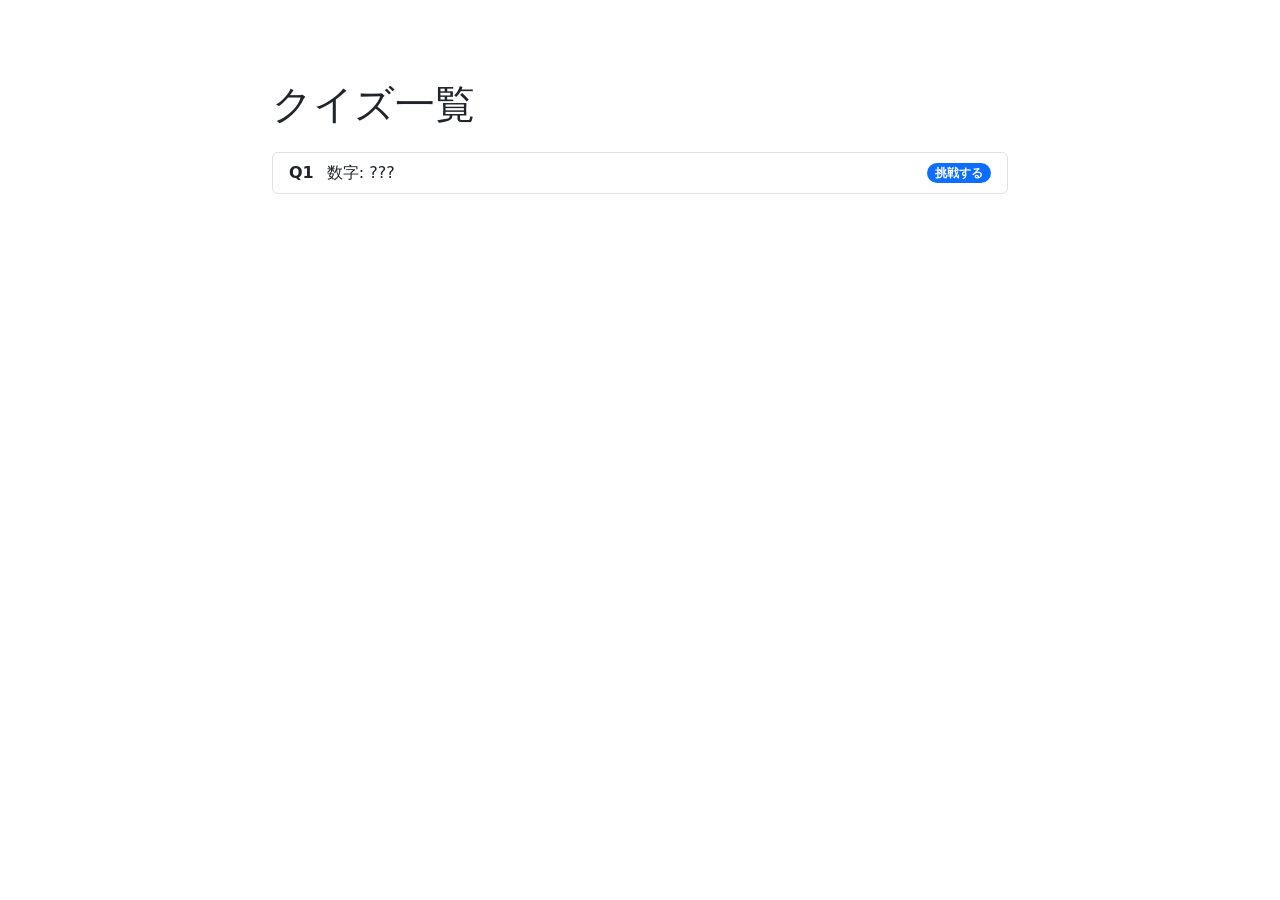
<file: src/main/resources/templates/index.html>
<!DOCTYPE html>
<html lang="ja" xmlns:th="http://www.thymeleaf.org">
<head>
    <meta charset="UTF-8">
    <meta name="viewport" content="width=device-width, initial-scale=1">
    <title>この数字、なんの数字？</title>
    <link href="https://cdn.jsdelivr.net/npm/bootstrap@5.3.3/dist/css/bootstrap.min.css"
          rel="stylesheet">
    <link rel="stylesheet" th:href="@{/css/style.css}">
</head>
<body>
<nav class="navbar navbar-dark navbar-gradient mb-4">
    <div class="container">
        <a class="navbar-brand" th:href="@{/}">この数字、なんの数字？</a>
    </div>
</nav>

<div class="container">
    <div class="row justify-content-center">
        <div class="col-md-8">
            <h1 class="mb-4">クイズ一覧</h1>
            <div class="list-group">
                <a th:each="quiz : ${quizzes}"
                   th:href="@{/quiz/{id}(id=${quiz.id()})}"
                   class="list-group-item list-group-item-action d-flex justify-content-between align-items-center">
                    <span>
                        <strong th:text="'Q' + ${quiz.id()}">Q1</strong>
                        <span class="ms-2" th:text="'数字: ' + ${quiz.number()}">数字: ???</span>
                    </span>
                    <span class="badge bg-primary rounded-pill">挑戦する</span>
                </a>
            </div>
        </div>
    </div>
</div>

<script src="https://cdn.jsdelivr.net/npm/bootstrap@5.3.3/dist/js/bootstrap.bundle.min.js"></script>
</body>
</html>
</file>
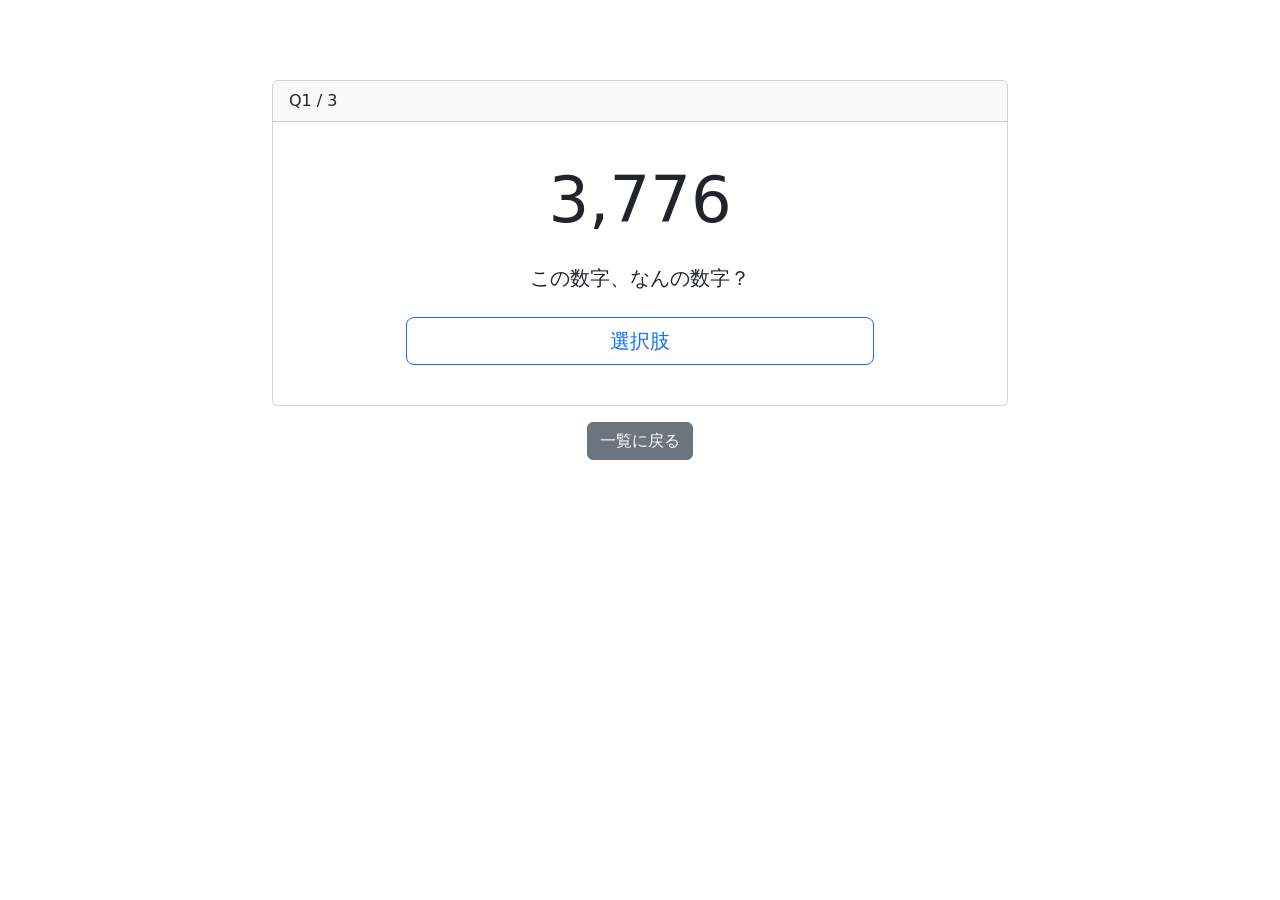
<file: src/main/resources/templates/quiz.html>
<!DOCTYPE html>
<html lang="ja" xmlns:th="http://www.thymeleaf.org">
<head>
    <meta charset="UTF-8">
    <meta name="viewport" content="width=device-width, initial-scale=1">
    <title th:text="'Q' + ${quiz.id()} + ' - この数字、なんの数字？'">クイズ</title>
    <link href="https://cdn.jsdelivr.net/npm/bootstrap@5.3.3/dist/css/bootstrap.min.css"
          rel="stylesheet">
    <link rel="stylesheet" th:href="@{/css/style.css}">
</head>
<body>
<nav class="navbar navbar-dark navbar-gradient mb-4">
    <div class="container">
        <a class="navbar-brand" th:href="@{/}">この数字、なんの数字？</a>
    </div>
</nav>

<div class="container">
    <div class="row justify-content-center">
        <div class="col-md-8">
            <div class="card">
                <div class="card-header">
                    <span th:text="'Q' + ${quiz.id()} + ' / ' + ${totalCount}">Q1 / 3</span>
                </div>
                <div class="card-body text-center">
                    <h2 class="display-3 my-4" th:text="${quiz.number()}">3,776</h2>
                    <p class="lead" th:text="${quiz.question()}">この数字、なんの数字？</p>

                    <form th:action="@{/quiz/{id}/answer(id=${quiz.id()})}" method="post">
                        <div class="d-grid gap-2 col-md-8 mx-auto my-4">
                            <button th:each="choice, iter : ${quiz.choices()}"
                                    type="submit"
                                    name="selectedAnswer"
                                    th:value="${iter.index}"
                                    class="btn btn-outline-primary btn-lg"
                                    th:text="${choice}">
                                選択肢
                            </button>
                        </div>
                    </form>
                </div>
            </div>

            <div class="text-center mt-3">
                <a th:href="@{/}" class="btn btn-secondary">一覧に戻る</a>
            </div>
        </div>
    </div>
</div>

<script src="https://cdn.jsdelivr.net/npm/bootstrap@5.3.3/dist/js/bootstrap.bundle.min.js"></script>
</body>
</html>
</file>
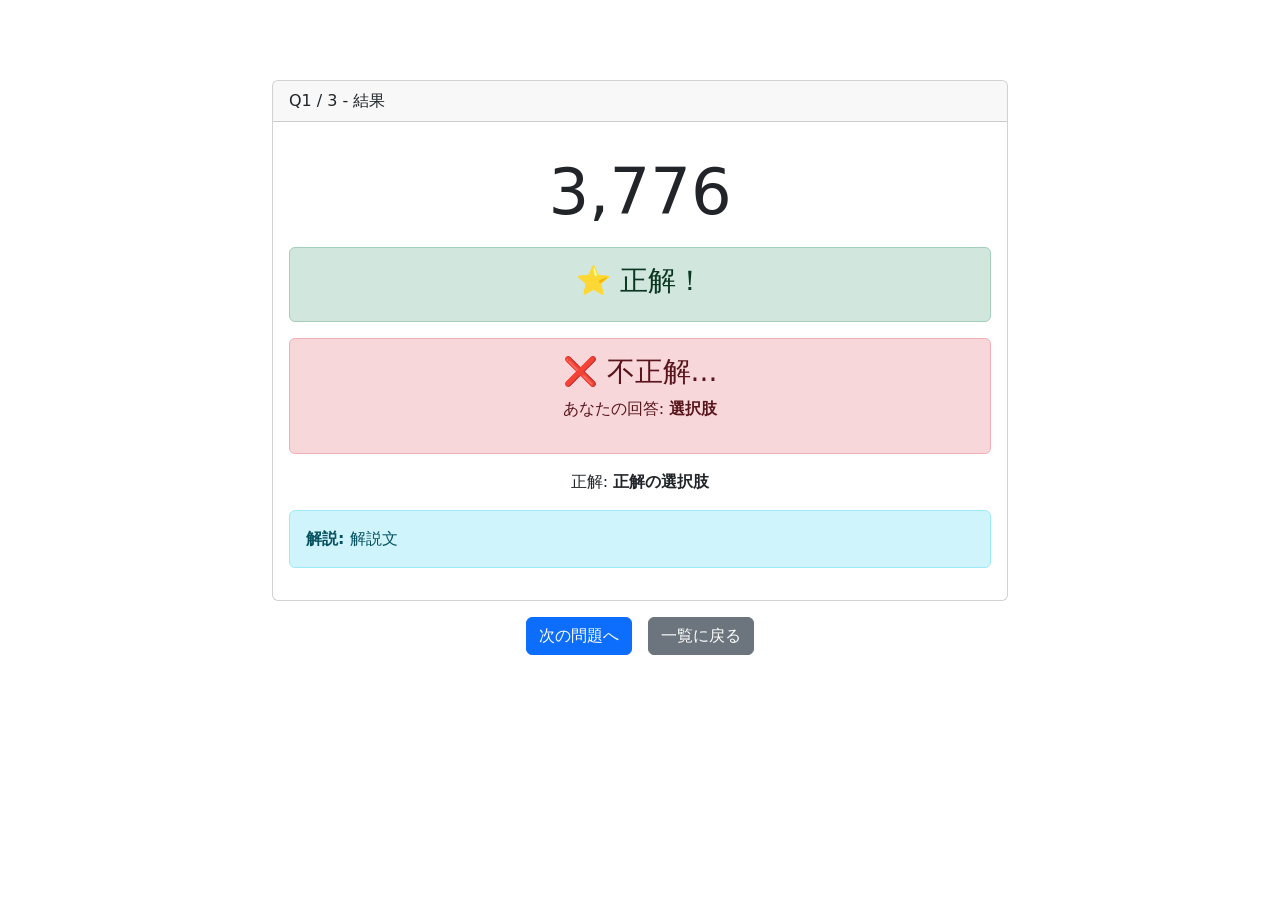
<file: src/main/resources/templates/result.html>
<!DOCTYPE html>
<html lang="ja" xmlns:th="http://www.thymeleaf.org">
<head>
    <meta charset="UTF-8">
    <meta name="viewport" content="width=device-width, initial-scale=1">
    <title th:text="'結果 Q' + ${quiz.id()} + ' - この数字、なんの数字？'">結果</title>
    <link href="https://cdn.jsdelivr.net/npm/bootstrap@5.3.3/dist/css/bootstrap.min.css"
          rel="stylesheet">
    <link rel="stylesheet" th:href="@{/css/style.css}">
</head>
<body>
<nav class="navbar navbar-dark navbar-gradient mb-4">
    <div class="container">
        <a class="navbar-brand" th:href="@{/}">この数字、なんの数字？</a>
    </div>
</nav>

<div class="container">
    <div class="row justify-content-center">
        <div class="col-md-8">
            <div class="card">
                <div class="card-header">
                    <span th:text="'Q' + ${quiz.id()} + ' / ' + ${totalCount} + ' - 結果'">Q1 / 3 - 結果</span>
                </div>
                <div class="card-body text-center">
                    <h2 class="display-3 my-3" th:text="${quiz.number()}">3,776</h2>

                    <div th:if="${correct}" class="alert alert-success" role="alert">
                        <h3>&#x2B50; 正解！</h3>
                    </div>
                    <div th:unless="${correct}" class="alert alert-danger" role="alert">
                        <h3>&#x274C; 不正解...</h3>
                        <p>
                            あなたの回答:
                            <strong th:text="${quiz.choices().get(selectedAnswer)}">選択肢</strong>
                        </p>
                    </div>

                    <p class="mt-3">
                        正解: <strong th:text="${quiz.choices().get(quiz.answer())}">正解の選択肢</strong>
                    </p>
                    <div class="alert alert-info text-start mt-3">
                        <strong>解説:</strong>
                        <span th:text="${quiz.explanation()}">解説文</span>
                    </div>
                </div>
            </div>

            <div class="d-flex justify-content-center gap-3 mt-3">
                <a th:if="${quiz.id() < totalCount}"
                   th:href="@{/quiz/{id}(id=${quiz.id() + 1})}"
                   class="btn btn-primary">次の問題へ</a>
                <a th:href="@{/}" class="btn btn-secondary">一覧に戻る</a>
            </div>
        </div>
    </div>
</div>

<script src="https://cdn.jsdelivr.net/npm/bootstrap@5.3.3/dist/js/bootstrap.bundle.min.js"></script>
</body>
</html>
</file>
